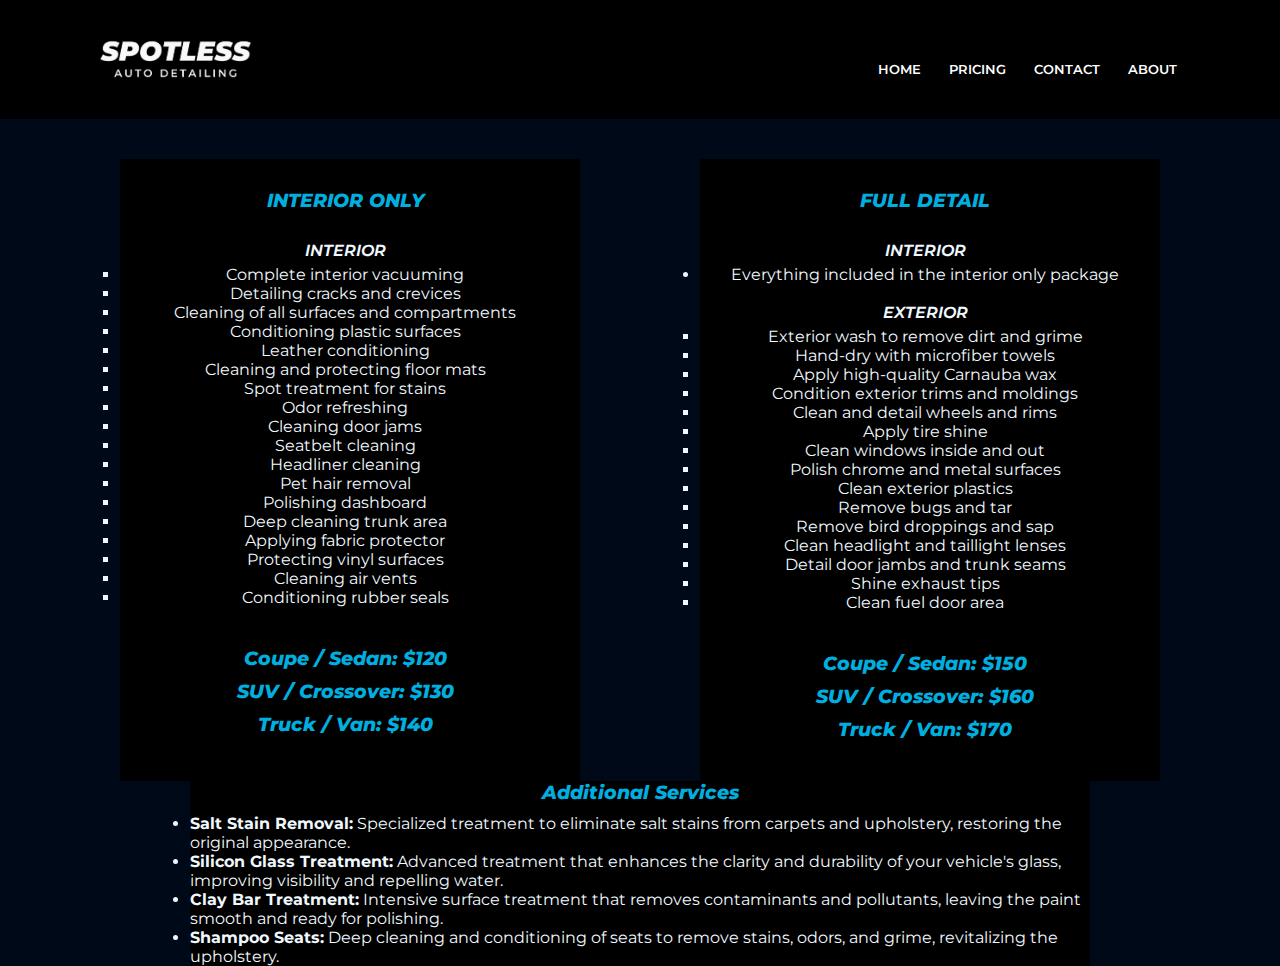
<file: websitespotless/pricing.html>
<!DOCTYPE html>
<html lang="en">
<head>
    <meta name="viewport" content="with=device-width, initial scale=1.0"> 
    <title>Packages | Spotless Auto Detailing</title>
    <link rel="stylesheet" href="stylesPricing.css">
    <link rel="preconnect" href="https://fonts.googleapis.com">
    <link rel="preconnect" href="https://fonts.gstatic.com" crossorigin>
    <link href="https://fonts.googleapis.com/css2?family=Montserrat:ital,wght@0,100..900;1,100..900&display=swap" rel="stylesheet">
    <link href="https://maxcdn.bootstrapcdn.com/font-awesome/4.2.0/css/font-awesome.min.css" rel="stylesheet">
</head>

<body>
<!---- Nav bar---->
    <section class="header">
        <nav>
           <a href="index.html"><img src="images/whiteLogo.png"></a>
           <div class="nav-links" id="navLinks">
              <i class="fa fa-times" onclick="hideMenu()"></i>
              <ul>
                 <li><a href="index.html">HOME</a></li>
                 <li><a href="pricing.html">PRICING</a></li>
                 <li><a href="">CONTACT</a></li>
                 <li><a href="">ABOUT</a></li>
              </ul>
           </div>
           <i class="fa fa-bars" onclick="showMenu()"></i>
        </nav>
    </section>


<!---- packages ---->
    <section class="packages">
        <div class="row">

            <div class="package">
                <h3>INTERIOR ONLY</h3>
                <p class="package-subtitle"><br>INTERIOR</p>
                <div class="list">
                  <li>Complete interior vacuuming</li>
                  <li>Detailing cracks and crevices</li>
                  <li>Cleaning of all surfaces and compartments</li>
                  <li>Conditioning plastic surfaces</li>
                  <li>Leather conditioning</li>
                  <li>Cleaning and protecting floor mats</li>
                  <li>Spot treatment for stains</li>
                  <li>Odor refreshing</li>
                  <li>Cleaning door jams</li>
                  <li>Seatbelt cleaning</li>
                  <li>Headliner cleaning</li>
                  <li>Pet hair removal</li>
                  <li>Polishing dashboard</li>
                  <li>Deep cleaning trunk area</li>
                  <li>Applying fabric protector</li>
                  <li>Protecting vinyl surfaces</li>
                  <li>Cleaning air vents</li>
                  <li>Conditioning rubber seals</li>
                </div>
                <div class="prices">
                    <h3>Coupe / Sedan: $120</h3>
                    <h3>SUV / Crossover: $130</h3>
                    <h3>Truck / Van: $140</h3>
                </div>
            </div>

            <div class="package">
                <h3>FULL DETAIL</h3>
                <p class="package-subtitle"><br>INTERIOR</p>
                <li>Everything included in the interior only package</li>
                <p class="package-subtitle"><br>EXTERIOR</p>
                <div class="list">
                    <li>Exterior wash to remove dirt and grime</li>
                    <li>Hand-dry with microfiber towels</li>
                    <li>Apply high-quality Carnauba wax</li>
                    <li>Condition exterior trims and moldings</li>
                    <li>Clean and detail wheels and rims</li>
                    <li>Apply tire shine</li>
                    <li>Clean windows inside and out</li>
                    <li>Polish chrome and metal surfaces</li>
                    <li>Clean exterior plastics</li>
                    <li>Remove bugs and tar</li>
                    <li>Remove bird droppings and sap</li>
                    <li>Clean headlight and taillight lenses</li>
                    <li>Detail door jambs and trunk seams</li>
                    <li>Shine exhaust tips</li>
                    <li>Clean fuel door area</li>
                </div>
                <div class="prices">
                    <h3>Coupe / Sedan: $150</h3>
                    <h3>SUV / Crossover: $160</h3>
                    <h3>Truck / Van: $170</h3>
                </div>
            </div>
        </div>
    </section>
    
<!---- Additional Services ---->
    <section class="additional-services">
        <div class="container">
            <h3>Additional Services</h3>
            <div class="services">
                <li><strong>Salt Stain Removal:</strong> Specialized treatment to eliminate salt stains from carpets and upholstery, restoring the original appearance.</li>
                <li><strong>Silicon Glass Treatment:</strong> Advanced treatment that enhances the clarity and durability of your vehicle's glass, improving visibility and repelling water.</li>
                <li><strong>Clay Bar Treatment:</strong> Intensive surface treatment that removes contaminants and pollutants, leaving the paint smooth and ready for polishing.</li>
                <li><strong>Shampoo Seats:</strong> Deep cleaning and conditioning of seats to remove stains, odors, and grime, revitalizing the upholstery.</li>
            </div>
        </div>
    </section>

     
</body>
</html>
</file>
<file: websitespotless/stylesPricing.css>
* {
    margin: 0;
    padding: 0;
    font-family: "Montserrat", sans-serif;
 } 
body{
    background-color: #000917;
}
 
 
 
 
 
 /* ---------- Nav Bar ---------- */
nav{
    display: flex;
    padding: 2% 6%;
    justify-content: space-between;
    align-items: center;
    background-color: #000;
}
nav img{
    width: 200px;
}
.nav-links{
    flex: 1;
    text-align: right;
}
.nav-links ul li{
    list-style: none;
    display: inline-block;
    padding: 8px 12px;
    position: relative;
}
.nav-links ul li a{
    color: rgb(255, 255, 255);
    text-decoration: none;
    font-size: 13px;
    font-weight: 600;
}
.nav-links ul li::after{
    content: '';
    width: 0%;
    height: 2px;
    background: #00aedf;
    display: block;
    margin: auto;
    transition: 0.5s;
}
.nav-links ul li:hover::after{
    width: 100%;
}




 /* ---------- Packagess---------- */
.packages{
    padding-top: 40px;
}
.package{
    background-color: #000000;
    padding-top: 30px;
    padding-right: 10px;
    padding-bottom: 30px;
    width: 450px;
    color: aliceblue;
    text-align: center;
}
.list{
    list-style:square;
}
h3 {
    font-weight: 800;
    font-style: italic;
    color: #00aedf;
    text-align: center;
    padding-bottom: 10px;
}
.package-subtitle {
    font-weight: 640;
    font-style: italic;
    padding-bottom: 5px;
}
.row{
    display: flex;
    justify-content: space-evenly;
}
.prices {
    padding-top: 40px;
    color: #00aedf;
    text-align: center;
    font-style: italic;
}

.additional-services{
    background-color: #000;
    color: aliceblue;
    width: 900px;
    max-width: fit-content;
    margin-left: auto;
    margin-right: auto;
}
</file>
